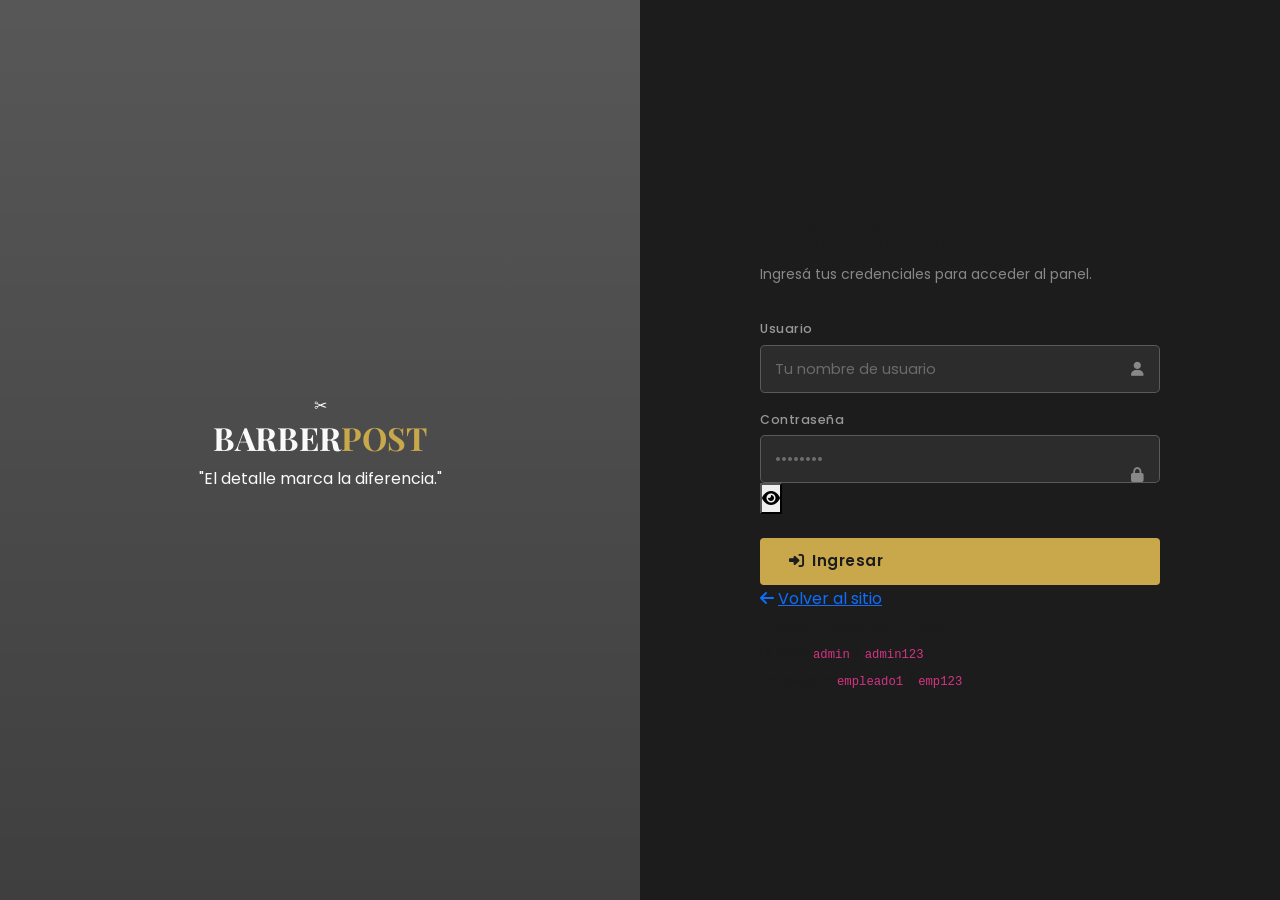
<file: src/main/webapp/login.html>
<!DOCTYPE html>
<html lang="es">
<head>
    <meta charset="UTF-8">
    <meta name="viewport" content="width=device-width, initial-scale=1.0">
    <title>Iniciar Sesión | Barber Post</title>

    <link rel="stylesheet" href="https://cdn.jsdelivr.net/npm/bootstrap@5.3.2/dist/css/bootstrap.min.css">
    <link rel="stylesheet" href="https://cdnjs.cloudflare.com/ajax/libs/font-awesome/6.5.0/css/all.min.css">
    <link rel="preconnect" href="https://fonts.googleapis.com">
    <link rel="stylesheet" href="https://fonts.googleapis.com/css2?family=Playfair+Display:wght@600;700&family=Poppins:wght@300;400;500&display=swap">
    <link rel="stylesheet" href="css/style.css">
</head>
<body class="bp-login-body">

    <!-- ========================================================
         LOGIN — Página de autenticación
         ======================================================== -->
    <div class="bp-login-wrapper">

        <!-- Columna izquierda — imagen decorativa -->
        <div class="bp-login-visual d-none d-lg-flex">
            <div class="bp-login-visual-overlay">
                <div class="bp-login-quote">
                    <span class="bp-logo-icon-lg">✂</span>
                    <h2>BARBER<span class="bp-gold">POST</span></h2>
                    <p>"El detalle marca la diferencia."</p>
                </div>
            </div>
        </div>

        <!-- Columna derecha — formulario -->
        <div class="bp-login-form-col">
            <div class="bp-login-form-wrap">

                <!-- Logo móvil -->
                <div class="bp-login-logo text-center d-lg-none mb-4">
                    <span class="bp-brand-text fs-3">BARBER<span class="bp-gold">POST</span></span>
                </div>

                <h1 class="bp-login-title">Bienvenido</h1>
                <p class="bp-login-subtitle">Ingresá tus credenciales para acceder al panel.</p>

                <!-- Alerta de error -->
                <div class="bp-alert-error d-none" id="loginError">
                    <i class="fas fa-exclamation-circle me-2"></i>
                    <span id="loginErrorMsg">Credenciales incorrectas</span>
                </div>

                <!-- Formulario de login -->
                <form id="loginForm" novalidate>
                    <div class="mb-3">
                        <label class="bp-label" for="loginUsername">Usuario</label>
                        <div class="bp-input-group">
                            <span class="bp-input-icon"><i class="fas fa-user"></i></span>
                            <input type="text" class="bp-input bp-input-icon-pad" id="loginUsername"
                                   placeholder="Tu nombre de usuario" required autocomplete="username">
                        </div>
                    </div>
                    <div class="mb-4">
                        <label class="bp-label" for="loginPassword">Contraseña</label>
                        <div class="bp-input-group">
                            <span class="bp-input-icon"><i class="fas fa-lock"></i></span>
                            <input type="password" class="bp-input bp-input-icon-pad" id="loginPassword"
                                   placeholder="••••••••" required autocomplete="current-password"
                                   id="loginPassword">
                            <button type="button" class="bp-input-toggle-pass" id="togglePass"
                                    aria-label="Mostrar/ocultar contraseña">
                                <i class="fas fa-eye" id="passEyeIcon"></i>
                            </button>
                        </div>
                    </div>

                    <button type="submit" class="btn bp-btn-primary w-100 bp-btn-lg" id="btnLogin">
                        <span id="loginBtnText"><i class="fas fa-sign-in-alt me-2"></i>Ingresar</span>
                        <span id="loginBtnLoad" class="d-none">
                            <span class="spinner-border spinner-border-sm me-2" role="status"></span>Verificando...
                        </span>
                    </button>
                </form>

                <div class="bp-login-divider">
                    <a href="index.html" class="bp-link-back">
                        <i class="fas fa-arrow-left me-1"></i>Volver al sitio
                    </a>
                </div>

                <!-- Credenciales de prueba (solo desarrollo) -->
                <div class="bp-dev-hint">
                    <small>
                        <strong>Credenciales de prueba:</strong><br>
                        Dueño: <code>admin</code> / <code>admin123</code><br>
                        Empleado: <code>empleado1</code> / <code>emp123</code>
                    </small>
                </div>

            </div>
        </div>
    </div>

    <script src="https://cdn.jsdelivr.net/npm/bootstrap@5.3.2/dist/js/bootstrap.bundle.min.js"></script>
    <script>
        // ========================================================
        // Login Script — inline por simplicidad
        // ========================================================

        const BASE_URL = 'api';

        // Toggle mostrar contraseña
        document.getElementById('togglePass').addEventListener('click', () => {
            const input = document.getElementById('loginPassword');
            const icon  = document.getElementById('passEyeIcon');
            if (input.type === 'password') {
                input.type = 'text';
                icon.className = 'fas fa-eye-slash';
            } else {
                input.type = 'password';
                icon.className = 'fas fa-eye';
            }
        });

        // Submit del formulario
        document.getElementById('loginForm').addEventListener('submit', async (e) => {
            e.preventDefault();

            const username = document.getElementById('loginUsername').value.trim();
            const password = document.getElementById('loginPassword').value;
            const errorBox = document.getElementById('loginError');
            const btnText  = document.getElementById('loginBtnText');
            const btnLoad  = document.getElementById('loginBtnLoad');

            if (!username || !password) {
                errorBox.classList.remove('d-none');
                document.getElementById('loginErrorMsg').textContent = 'Ingresá usuario y contraseña.';
                return;
            }

            // Mostrar loading
            btnText.classList.add('d-none');
            btnLoad.classList.remove('d-none');
            errorBox.classList.add('d-none');

            try {
                const resp = await fetch(`${BASE_URL}/auth/login`, {
                    method: 'POST',
                    headers: { 'Content-Type': 'application/json' },
                    body: JSON.stringify({ username, password })
                });
                const json = await resp.json();

                if (json.success) {
                    // Guardar rol en sessionStorage para que el dashboard sepa qué mostrar
                    sessionStorage.setItem('bp_user', JSON.stringify(json.data));
                    // Redirigir según rol
                    if (json.data.isOwner) {
                        window.location.href = 'dashboard-owner.html';
                    } else {
                        window.location.href = 'dashboard-employee.html';
                    }
                } else {
                    errorBox.classList.remove('d-none');
                    document.getElementById('loginErrorMsg').textContent =
                        json.message || 'Credenciales incorrectas.';
                }

            } catch (err) {
                errorBox.classList.remove('d-none');
                document.getElementById('loginErrorMsg').textContent =
                    'No se pudo conectar con el servidor. Verificá que el backend esté corriendo.';
            } finally {
                btnText.classList.remove('d-none');
                btnLoad.classList.add('d-none');
            }
        });
    </script>
</body>
</html>
</file>
<file: src/main/webapp/css/style.css>
/* ================================================================
   BARBER POST — Hoja de estilos principal
   Aplica a: index.html, reservar.html, login.html
   ================================================================ */

/* ---------------------------------------------------------------
   VARIABLES Y RESET
   --------------------------------------------------------------- */
:root {
    --bp-black:   #1C1C1C;
    --bp-dark:    #2A2A2A;
    --bp-card-bg: #2D2D2D;
    --bp-gold:    #C9A84C;
    --bp-gold-h:  #b8922f;   /* gold hover */
    --bp-white:   #FAFAFA;
    --bp-gray:    #F5F5F5;
    --bp-muted:   #888888;
    --bp-border:  rgba(255,255,255,0.08);
    --font-head:  'Playfair Display', Georgia, serif;
    --font-body:  'Poppins', sans-serif;
    --transition: 0.3s ease;
    --shadow-sm:  0 2px 12px rgba(0,0,0,0.18);
    --shadow-md:  0 6px 28px rgba(0,0,0,0.30);
    --shadow-lg:  0 16px 56px rgba(0,0,0,0.45);
}

*, *::before, *::after { box-sizing: border-box; margin: 0; padding: 0; }

html { scroll-behavior: smooth; }

/* Ajuste para secciones ancladas bajo el navbar fijo */
section[id] {
    scroll-margin-top: 96px;
}

body {
    font-family: var(--font-body);
    background: var(--bp-white);
    color: var(--bp-black);
    line-height: 1.7;
    overflow-x: hidden;
}

/* ---------------------------------------------------------------
   TIPOGRAFÍA
   --------------------------------------------------------------- */
h1, h2, h3 { font-family: var(--font-head); font-weight: 700; }
h4, h5, h6 { font-family: var(--font-body); font-weight: 600; }

.bp-title {
    font-family: var(--font-head);
    font-size: clamp(2rem, 5vw, 3.5rem);
    line-height: 1.2;
}
.bp-subtitle {
    font-family: var(--font-body);
    font-size: 1.05rem;
    color: var(--bp-muted);
    max-width: 600px;
}
.bp-gold { color: var(--bp-gold) !important; }

/* ---------------------------------------------------------------
   NAVBAR
   --------------------------------------------------------------- */
.bp-navbar {
    background: rgba(28,28,28,0.97);
    backdrop-filter: blur(10px);
    border-bottom: 1px solid var(--bp-border);
    padding: 0.9rem 0;
    transition: all var(--transition);
    z-index: 1000;
}
.bp-navbar.scrolled {
    padding: 0.55rem 0;
    box-shadow: 0 2px 20px rgba(0,0,0,0.4);
}
.bp-navbar-brand {
    font-family: var(--font-head);
    color: var(--bp-white) !important;
    font-size: 1.45rem;
    letter-spacing: 1px;
    text-decoration: none;
}
.bp-navbar-brand span { color: var(--bp-gold); }

.bp-nav-link {
    color: rgba(255,255,255,0.75) !important;
    font-size: 0.875rem;
    font-weight: 500;
    letter-spacing: 0.5px;
    padding: 0.4rem 1rem !important;
    transition: color var(--transition);
}
.bp-nav-link:hover { color: var(--bp-gold) !important; }
.bp-nav-link.active { color: var(--bp-gold) !important; }

.navbar-toggler { border: 1px solid rgba(255,255,255,0.2); }
.navbar-toggler-icon {
    background-image: url("data:image/svg+xml,%3csvg xmlns='http://www.w3.org/2000/svg' viewBox='0 0 30 30'%3e%3cpath stroke='rgba%28255%2C255%2C255%2C0.8%29' stroke-linecap='round' stroke-miterlimit='10' stroke-width='2' d='M4 7h22M4 15h22M4 23h22'/%3e%3c/svg%3e");
}

/* ---------------------------------------------------------------
   BOTONES GLOBALES
   --------------------------------------------------------------- */
.bp-btn-primary {
    background: var(--bp-gold);
    color: var(--bp-black);
    border: none;
    padding: 0.7rem 1.8rem;
    font-weight: 600;
    font-size: 0.9rem;
    letter-spacing: 0.5px;
    border-radius: 4px;
    cursor: pointer;
    transition: background var(--transition), transform var(--transition), box-shadow var(--transition);
    display: inline-flex;
    align-items: center;
    gap: 0.5rem;
    text-decoration: none;
}
.bp-btn-primary:hover {
    background: var(--bp-gold-h);
    transform: translateY(-1px);
    box-shadow: var(--shadow-sm);
    color: var(--bp-black);
}
.bp-btn-primary:active { transform: translateY(0); }

.bp-btn-outline {
    background: transparent;
    color: var(--bp-gold);
    border: 1.5px solid var(--bp-gold);
    padding: 0.65rem 1.7rem;
    font-weight: 500;
    font-size: 0.9rem;
    border-radius: 4px;
    cursor: pointer;
    transition: all var(--transition);
    display: inline-flex;
    align-items: center;
    gap: 0.5rem;
    text-decoration: none;
}
.bp-btn-outline:hover {
    background: var(--bp-gold);
    color: var(--bp-black);
    text-decoration: none;
}

.bp-btn-whatsapp {
    background: #25D366;
    color: #fff;
    border: none;
    padding: 0.85rem 2rem;
    font-weight: 600;
    font-size: 1rem;
    border-radius: 4px;
    cursor: pointer;
    transition: all var(--transition);
    display: inline-flex;
    align-items: center;
    gap: 0.6rem;
    text-decoration: none;
}
.bp-btn-whatsapp:hover {
    background: #1da851;
    color: #fff;
    transform: translateY(-2px);
    box-shadow: 0 4px 16px rgba(37,211,102,0.4);
}

/* ---------------------------------------------------------------
   HERO SECTION
   --------------------------------------------------------------- */
.bp-hero {
    min-height: 100vh;
    background:
        linear-gradient(to right, rgba(0,0,0,0.82) 40%, rgba(0,0,0,0.45)),
        url('https://images.unsplash.com/photo-1503951914875-452162b0f3f1?w=1920&q=80') center/cover no-repeat;
    display: flex;
    align-items: center;
    color: var(--bp-white);
    position: relative;
    overflow: hidden;
}
.bp-hero::after {
    content: '';
    position: absolute;
    bottom: 0; left: 0; right: 0;
    height: 120px;
    background: linear-gradient(to top, var(--bp-white), transparent);
}
.bp-hero-content { position: relative; z-index: 1; }
.bp-hero-tagline {
    font-size: 0.8rem;
    letter-spacing: 4px;
    text-transform: uppercase;
    color: var(--bp-gold);
    margin-bottom: 1.2rem;
    display: flex;
    align-items: center;
    gap: 0.8rem;
}
.bp-hero-tagline::before {
    content: '';
    display: inline-block;
    width: 40px;
    height: 1px;
    background: var(--bp-gold);
}
.bp-hero-title {
    font-family: var(--font-head);
    font-size: clamp(2.8rem, 7vw, 5.5rem);
    line-height: 1.05;
    margin-bottom: 1.2rem;
}
.bp-hero-title span { color: var(--bp-gold); }
.bp-hero-desc {
    font-size: 1.05rem;
    color: rgba(255,255,255,0.8);
    max-width: 480px;
    margin-bottom: 2.2rem;
    line-height: 1.75;
}
.bp-hero-cta { display: flex; gap: 1rem; flex-wrap: wrap; align-items: center; }

/* scroll indicator */
.bp-scroll-hint {
    position: absolute;
    bottom: 130px;
    left: 50%;
    transform: translateX(-50%);
    z-index: 2;
    display: flex;
    flex-direction: column;
    align-items: center;
    gap: 0.3rem;
    color: rgba(255,255,255,0.4);
    font-size: 0.7rem;
    letter-spacing: 2px;
    animation: scrollBounce 2s ease-in-out infinite;
}
@keyframes scrollBounce {
    0%, 100% { transform: translateX(-50%) translateY(0); }
    50%        { transform: translateX(-50%) translateY(6px); }
}

/* ---------------------------------------------------------------
   SECTIONS COMUNES
   --------------------------------------------------------------- */
.bp-section {
    padding: 5rem 0;
}
.bp-section-dark {
    background: var(--bp-black);
    color: var(--bp-white);
    padding: 5rem 0;
}
.bp-section-gray {
    background: var(--bp-gray);
    padding: 5rem 0;
}

.bp-section-eyebrow {
    font-size: 0.75rem;
    letter-spacing: 3.5px;
    text-transform: uppercase;
    color: var(--bp-gold);
    margin-bottom: 0.6rem;
}
.bp-section-title {
    font-family: var(--font-head);
    font-size: clamp(1.8rem, 4vw, 2.8rem);
    line-height: 1.2;
    margin-bottom: 1rem;
}
.bp-section-divider {
    width: 50px;
    height: 3px;
    background: var(--bp-gold);
    margin: 1rem 0 1.5rem;
}
.bp-section-divider.centered { margin: 1rem auto 1.5rem; }

/* ---------------------------------------------------------------
   SERVICIOS — Cards
   --------------------------------------------------------------- */
.bp-services-grid {
    display: grid;
    grid-template-columns: repeat(auto-fill, minmax(260px, 1fr));
    gap: 1.5rem;
}

.bp-service-card {
    background: var(--bp-white);
    border: 1px solid rgba(0,0,0,0.07);
    border-radius: 8px;
    padding: 1.8rem 1.5rem;
    transition: all var(--transition);
    cursor: default;
    position: relative;
    overflow: hidden;
}
.bp-service-card::before {
    content: '';
    position: absolute;
    top: 0; left: 0;
    width: 3px;
    height: 100%;
    background: var(--bp-gold);
    transform: scaleY(0);
    transform-origin: top;
    transition: transform var(--transition);
}
.bp-service-card:hover {
    transform: translateY(-4px);
    box-shadow: var(--shadow-md);
}
.bp-service-card:hover::before { transform: scaleY(1); }

.bp-sc-icon {
    width: 50px; height: 50px;
    background: rgba(201,168,76,0.1);
    border-radius: 50%;
    display: flex; align-items: center; justify-content: center;
    color: var(--bp-gold);
    font-size: 1.1rem;
    margin-bottom: 1rem;
}
.bp-sc-name {
    font-weight: 600;
    font-size: 1rem;
    margin-bottom: 0.35rem;
}
.bp-sc-desc {
    font-size: 0.83rem;
    color: var(--bp-muted);
    margin-bottom: 1rem;
    line-height: 1.6;
}
.bp-sc-footer {
    display: flex;
    align-items: center;
    justify-content: space-between;
    border-top: 1px solid rgba(0,0,0,0.06);
    padding-top: 0.85rem;
}
.bp-sc-price {
    font-size: 1.25rem;
    font-weight: 700;
    color: var(--bp-black);
}
.bp-sc-duration {
    font-size: 0.78rem;
    color: var(--bp-muted);
    display: flex;
    align-items: center;
    gap: 0.3rem;
}

/* dark variant (for reservar.html step 1) */
.bp-service-card.dark-variant {
    background: var(--bp-card-bg);
    border-color: var(--bp-border);
    color: var(--bp-white);
    cursor: pointer;
}
.bp-service-card.dark-variant .bp-sc-desc { color: rgba(255,255,255,0.5); }
.bp-service-card.dark-variant .bp-sc-price { color: var(--bp-white); }
.bp-service-card.dark-variant .bp-sc-footer { border-color: var(--bp-border); }
.bp-service-card.dark-variant.selected {
    border-color: var(--bp-gold);
    background: rgba(201,168,76,0.1);
    transform: none;
}

/* ---------------------------------------------------------------
   PASOS — "Cómo funciona"
   --------------------------------------------------------------- */
.bp-step-wrap {
    position: relative;
}
.bp-step-wrap::before {
    content: '';
    position: absolute;
    top: 28px; left: 0; right: 0;
    height: 1px;
    background: rgba(255,255,255,0.08);
}

.bp-step-card {
    text-align: center;
    padding: 2rem 1rem;
    position: relative;
}
.bp-step-num {
    width: 54px; height: 54px;
    background: var(--bp-gold);
    color: var(--bp-black);
    border-radius: 50%;
    display: flex; align-items: center; justify-content: center;
    font-size: 1.2rem;
    font-weight: 700;
    margin: 0 auto 1.2rem;
    position: relative;
    z-index: 1;
}
.bp-step-title {
    font-weight: 600;
    font-size: 1rem;
    margin-bottom: 0.5rem;
    color: var(--bp-white);
}
.bp-step-desc {
    font-size: 0.84rem;
    color: rgba(255,255,255,0.55);
    line-height: 1.65;
}

/* ---------------------------------------------------------------
   ABOUT SECTION
   --------------------------------------------------------------- */
.bp-about-img {
    border-radius: 6px;
    width: 100%;
    object-fit: cover;
    max-height: 520px;
    box-shadow: var(--shadow-lg);
}
.bp-stat-row { display: flex; gap: 2.5rem; flex-wrap: wrap; margin-top: 2rem; }
.bp-stat-item {}
.bp-stat-item .num {
    font-family: var(--font-head);
    font-size: 2.5rem;
    font-weight: 700;
    color: var(--bp-gold);
    line-height: 1;
}
.bp-stat-item .label {
    font-size: 0.8rem;
    color: var(--bp-muted);
    text-transform: uppercase;
    letter-spacing: 1.5px;
}

/* ---------------------------------------------------------------
   TESTIMONIOS
   --------------------------------------------------------------- */
.bp-testimonial-card {
    background: var(--bp-white);
    border-radius: 8px;
    padding: 2rem;
    box-shadow: var(--shadow-sm);
    height: 100%;
    position: relative;
}
.bp-testimonial-card::before {
    content: '"';
    font-family: var(--font-head);
    font-size: 5rem;
    color: var(--bp-gold);
    opacity: 0.15;
    position: absolute;
    top: 0.5rem; left: 1.2rem;
    line-height: 1;
}
.bp-testimonial-text {
    font-size: 0.92rem;
    color: #555;
    line-height: 1.75;
    margin-bottom: 1.2rem;
}
.bp-testimonial-author {
    display: flex;
    align-items: center;
    gap: 0.8rem;
}
.bp-testimonial-avatar {
    width: 40px; height: 40px;
    background: var(--bp-gold);
    border-radius: 50%;
    display: flex; align-items: center; justify-content: center;
    font-weight: 700;
    color: var(--bp-black);
    flex-shrink: 0;
}
.bp-testimonial-name { font-weight: 600; font-size: 0.9rem; }
.bp-testimonial-stars { color: var(--bp-gold); font-size: 0.75rem; }

/* ---------------------------------------------------------------
   CTA SECTION
   --------------------------------------------------------------- */
.bp-cta-box {
    background: var(--bp-gold);
    border-radius: 8px;
    padding: 3.5rem 2.5rem;
    color: var(--bp-black);
    text-align: center;
}
.bp-cta-box h2 { font-family: var(--font-head); font-size: 2.2rem; margin-bottom: 0.8rem; }
.bp-cta-box p { opacity: 0.8; margin-bottom: 1.8rem; }
.bp-btn-dark {
    background: var(--bp-black);
    color: var(--bp-white);
    padding: 0.85rem 2.2rem;
    border-radius: 4px;
    font-weight: 600;
    font-size: 0.95rem;
    text-decoration: none;
    display: inline-flex;
    align-items: center;
    gap: 0.5rem;
    transition: all var(--transition);
}
.bp-btn-dark:hover {
    background: var(--bp-dark);
    color: var(--bp-white);
    transform: translateY(-2px);
    box-shadow: var(--shadow-md);
}

/* ---------------------------------------------------------------
   FOOTER
   --------------------------------------------------------------- */
.bp-footer {
    background: var(--bp-black);
    color: rgba(255,255,255,0.6);
    padding: 3.5rem 0 1.5rem;
}
.bp-footer-brand {
    font-family: var(--font-head);
    font-size: 1.5rem;
    color: var(--bp-white);
}
.bp-footer-brand span { color: var(--bp-gold); }
.bp-footer-desc {
    font-size: 0.85rem;
    line-height: 1.7;
    margin-top: 0.8rem;
    max-width: 280px;
}
.bp-footer-title {
    font-size: 0.75rem;
    letter-spacing: 2.5px;
    text-transform: uppercase;
    color: var(--bp-gold);
    margin-bottom: 1rem;
    font-weight: 600;
}
.bp-footer-links { list-style: none; padding: 0; }
.bp-footer-links li { margin-bottom: 0.5rem; }
.bp-footer-links a {
    color: rgba(255,255,255,0.55);
    font-size: 0.875rem;
    text-decoration: none;
    transition: color var(--transition);
}
.bp-footer-links a:hover { color: var(--bp-gold); }
.bp-footer-bottom {
    border-top: 1px solid var(--bp-border);
    padding-top: 1.2rem;
    margin-top: 2.5rem;
    font-size: 0.8rem;
    display: flex;
    align-items: center;
    justify-content: space-between;
    flex-wrap: wrap;
    gap: 0.5rem;
}
.bp-social-links { display: flex; gap: 0.8rem; }
.bp-social-links a {
    width: 34px; height: 34px;
    background: rgba(255,255,255,0.08);
    border-radius: 50%;
    display: flex; align-items: center; justify-content: center;
    color: rgba(255,255,255,0.6);
    font-size: 0.8rem;
    text-decoration: none;
    transition: all var(--transition);
}
.bp-social-links a:hover {
    background: var(--bp-gold);
    color: var(--bp-black);
}

/* ---------------------------------------------------------------
   CHATBOT WIDGET
   --------------------------------------------------------------- */
.bp-chatbot-widget {
    position: fixed;
    bottom: 1.8rem;
    right: 1.8rem;
    z-index: 9999;
    display: flex;
    flex-direction: column;
    align-items: flex-end;
    gap: 0.8rem;
}

.bp-chatbot-toggle {
    width: 58px; height: 58px;
    background: var(--bp-gold);
    border: none;
    border-radius: 50%;
    color: var(--bp-black);
    font-size: 1.35rem;
    cursor: pointer;
    box-shadow: 0 4px 20px rgba(201,168,76,0.5);
    transition: all var(--transition);
    display: flex; align-items: center; justify-content: center;
    position: relative;
}
.bp-chatbot-toggle:hover {
    background: var(--bp-gold-h);
    transform: scale(1.08);
}

.bp-chat-badge {
    position: absolute;
    top: -4px; right: -4px;
    width: 18px; height: 18px;
    background: #ef4444;
    border-radius: 50%;
    border: 2px solid var(--bp-white);
    font-size: 0.65rem;
    font-weight: 700;
    color: #fff;
    display: flex; align-items: center; justify-content: center;
}

.bp-chatbot-window {
    width: 340px;
    max-height: 480px;
    background: var(--bp-white);
    border-radius: 12px;
    box-shadow: var(--shadow-lg);
    display: flex;
    flex-direction: column;
    overflow: hidden;
    transform-origin: bottom right;
    transition: all 0.25s ease;
}
.bp-chatbot-window.bp-chat-hidden {
    transform: scale(0.85) translateY(10px);
    opacity: 0;
    pointer-events: none;
}

.bp-chat-header {
    background: var(--bp-black);
    color: var(--bp-white);
    padding: 0.9rem 1rem;
    display: flex;
    align-items: center;
    gap: 0.8rem;
}
.bp-chat-avatar {
    width: 34px; height: 34px;
    background: var(--bp-gold);
    border-radius: 50%;
    display: flex; align-items: center; justify-content: center;
    font-weight: 700; font-size: 0.85rem;
    color: var(--bp-black);
    flex-shrink: 0;
}
.bp-chat-header-info strong { font-size: 0.9rem; display: block; }
.bp-chat-header-info span { font-size: 0.72rem; color: rgba(255,255,255,0.55); }
.bp-chat-close {
    margin-left: auto;
    background: none;
    border: none;
    color: rgba(255,255,255,0.6);
    cursor: pointer;
    font-size: 0.85rem;
    padding: 0.2rem;
    transition: color var(--transition);
}
.bp-chat-close:hover { color: var(--bp-white); }

.bp-chat-messages {
    flex: 1;
    overflow-y: auto;
    padding: 1rem;
    display: flex;
    flex-direction: column;
    gap: 0.8rem;
    background: #f9f9f9;
    scrollbar-width: thin;
}
.bp-msg {
    max-width: 82%;
    padding: 0.6rem 0.9rem;
    border-radius: 12px;
    font-size: 0.84rem;
    line-height: 1.55;
    white-space: pre-wrap;
    word-break: break-word;
}
.bp-msg-bot {
    background: var(--bp-white);
    align-self: flex-start;
    border: 1px solid rgba(0,0,0,0.07);
    border-bottom-left-radius: 3px;
}
.bp-msg-user {
    background: var(--bp-gold);
    color: var(--bp-black);
    align-self: flex-end;
    border-bottom-right-radius: 3px;
}
.bp-msg-typing {
    display: flex;
    align-items: center;
    gap: 4px;
    padding: 0.7rem 1rem;
    background: var(--bp-white);
    border: 1px solid rgba(0,0,0,0.07);
    border-radius: 12px;
    border-bottom-left-radius: 3px;
    align-self: flex-start;
}
.bp-msg-typing span {
    width: 6px; height: 6px;
    background: var(--bp-muted);
    border-radius: 50%;
    animation: typingBounce 1.2s ease infinite;
}
.bp-msg-typing span:nth-child(2) { animation-delay: 0.2s; }
.bp-msg-typing span:nth-child(3) { animation-delay: 0.4s; }
@keyframes typingBounce {
    0%, 80%, 100% { transform: translateY(0); opacity: 0.5; }
    40%            { transform: translateY(-5px); opacity: 1; }
}

.bp-chat-input-row {
    display: flex;
    border-top: 1px solid rgba(0,0,0,0.07);
    background: var(--bp-white);
}
.bp-chat-input-row input {
    flex: 1;
    border: none;
    outline: none;
    padding: 0.75rem 1rem;
    font-family: var(--font-body);
    font-size: 0.85rem;
    background: transparent;
}
.bp-chat-send {
    background: none;
    border: none;
    color: var(--bp-gold);
    padding: 0.75rem 1rem;
    cursor: pointer;
    font-size: 1rem;
    transition: color var(--transition);
}
.bp-chat-send:hover { color: var(--bp-gold-h); }

/* ---------------------------------------------------------------
   BOOKING WIZARD (reservar.html)
   --------------------------------------------------------------- */
.bp-wizard-bg {
    min-height: 100vh;
    background: var(--bp-black);
    padding-top: 80px;
    padding-bottom: 3rem;
}

/* Progress steps bar */
.bp-progress-bar-wrap {
    display: flex;
    justify-content: center;
    align-items: center;
    gap: 0;
    margin-bottom: 2.5rem;
    overflow-x: auto;
    padding: 0.5rem 0;
}
.bp-progress-step {
    display: flex;
    flex-direction: column;
    align-items: center;
    gap: 0.4rem;
    min-width: 80px;
    position: relative;
}
.bp-progress-step:not(:last-child)::after {
    content: '';
    position: absolute;
    top: 18px;
    left: calc(50% + 18px);
    right: calc(-50% + 18px);
    height: 2px;
    background: rgba(255,255,255,0.12);
    z-index: 0;
}
.bp-progress-step.done:not(:last-child)::after { background: var(--bp-gold); }
.bp-ps-circle {
    width: 36px; height: 36px;
    border-radius: 50%;
    background: rgba(255,255,255,0.08);
    border: 2px solid rgba(255,255,255,0.12);
    color: rgba(255,255,255,0.4);
    display: flex; align-items: center; justify-content: center;
    font-size: 0.85rem;
    position: relative;
    z-index: 1;
    transition: all var(--transition);
}
.bp-progress-step.active .bp-ps-circle {
    background: var(--bp-gold);
    border-color: var(--bp-gold);
    color: var(--bp-black);
}
.bp-progress-step.done .bp-ps-circle {
    background: rgba(201,168,76,0.2);
    border-color: var(--bp-gold);
    color: var(--bp-gold);
}
.bp-ps-label { font-size: 0.7rem; color: rgba(255,255,255,0.4); white-space: nowrap; }
.bp-progress-step.active .bp-ps-label { color: var(--bp-gold); }
.bp-progress-step.done .bp-ps-label { color: rgba(255,255,255,0.55); }

/* Wizard card wrapper */
.bp-wizard-card {
    background: var(--bp-dark);
    border: 1px solid var(--bp-border);
    border-radius: 10px;
    max-width: 800px;
    margin: 0 auto;
    overflow: hidden;
}
.bp-wizard-header {
    background: rgba(0,0,0,0.3);
    padding: 1.5rem 2rem;
    border-bottom: 1px solid var(--bp-border);
}
.bp-wizard-header h4 { color: var(--bp-white); margin: 0; }
.bp-wizard-body { padding: 2rem; }
.bp-wizard-footer {
    border-top: 1px solid var(--bp-border);
    padding: 1.2rem 2rem;
    display: flex;
    justify-content: space-between;
    align-items: center;
    background: rgba(0,0,0,0.15);
}

/* Precio cotizador flotante */
.bp-cotizador {
    background: rgba(201,168,76,0.08);
    border: 1px solid rgba(201,168,76,0.25);
    border-radius: 6px;
    padding: 0.75rem 1.2rem;
    display: flex;
    align-items: center;
    justify-content: space-between;
    margin-bottom: 1.5rem;
    color: var(--bp-white);
    font-size: 0.88rem;
}
.bp-cotizador strong { color: var(--bp-gold); font-size: 1.15rem; }

/* Horarios grid */
.bp-horarios-grid {
    display: grid;
    grid-template-columns: repeat(auto-fill, minmax(90px, 1fr));
    gap: 0.6rem;
    max-height: 300px;
    overflow-y: auto;
    padding-right: 0.3rem;
}
.bp-hora-btn {
    background: rgba(255,255,255,0.05);
    border: 1px solid var(--bp-border);
    color: rgba(255,255,255,0.8);
    border-radius: 5px;
    padding: 0.55rem 0.3rem;
    text-align: center;
    cursor: pointer;
    font-size: 0.88rem;
    font-weight: 500;
    transition: all var(--transition);
}
.bp-hora-btn:hover {
    border-color: var(--bp-gold);
    color: var(--bp-gold);
}
.bp-hora-btn.selected {
    background: var(--bp-gold);
    border-color: var(--bp-gold);
    color: var(--bp-black);
    font-weight: 700;
}
.bp-hora-btn.occupied {
    background: rgba(239,68,68,0.08);
    border-color: rgba(239,68,68,0.2);
    color: rgba(255,255,255,0.2);
    cursor: not-allowed;
    text-decoration: line-through;
}

/* Form inputs (wizard) */
.bp-input {
    width: 100%;
    background: rgba(255,255,255,0.05);
    border: 1px solid var(--bp-border);
    border-radius: 5px;
    padding: 0.65rem 0.9rem;
    color: var(--bp-white);
    font-family: var(--font-body);
    font-size: 0.9rem;
    transition: border-color var(--transition);
}
.bp-input:focus {
    outline: none;
    border-color: var(--bp-gold);
    background: rgba(201,168,76,0.05);
}
.bp-input::placeholder { color: rgba(255,255,255,0.3); }
.bp-label {
    display: block;
    font-size: 0.78rem;
    color: rgba(255,255,255,0.55);
    letter-spacing: 0.5px;
    margin-bottom: 0.35rem;
    font-weight: 500;
}
.bp-form-error {
    font-size: 0.75rem;
    color: #f87171;
    margin-top: 0.25rem;
    display: none;
}
.bp-form-error.visible { display: block; }

/* Resumen de reserva (step 5) */
.bp-resumen-card {
    background: rgba(0,0,0,0.2);
    border: 1px solid var(--bp-border);
    border-radius: 8px;
    padding: 1.5rem;
}
.bp-resumen-row {
    display: flex;
    justify-content: space-between;
    align-items: flex-start;
    padding: 0.6rem 0;
    border-bottom: 1px solid var(--bp-border);
    font-size: 0.9rem;
}
.bp-resumen-row:last-child { border-bottom: none; }
.bp-resumen-row .key { color: rgba(255,255,255,0.5); }
.bp-resumen-row .val {
    color: var(--bp-white);
    font-weight: 500;
    text-align: right;
}
.bp-resumen-price-row {
    display: flex;
    justify-content: space-between;
    align-items: center;
    margin-top: 1rem;
    padding-top: 1rem;
    border-top: 1px solid rgba(201,168,76,0.3);
}
.bp-resumen-price-row .val {
    font-size: 1.5rem;
    color: var(--bp-gold);
    font-weight: 700;
}

/* Success screen */
.bp-success-screen {
    text-align: center;
    padding: 2.5rem 1rem;
}
.bp-success-icon {
    width: 80px; height: 80px;
    background: rgba(34,197,94,0.1);
    border-radius: 50%;
    display: flex; align-items: center; justify-content: center;
    margin: 0 auto 1.5rem;
    font-size: 2rem;
    color: #22c55e;
}
.bp-success-screen h3 { color: var(--bp-white); }
.bp-success-screen p { color: rgba(255,255,255,0.55); }

/* Flatpickr overrides (dark theme) */
.flatpickr-calendar {
    background: var(--bp-dark) !important;
    border: 1px solid var(--bp-border) !important;
    box-shadow: var(--shadow-lg) !important;
}
.flatpickr-day { color: var(--bp-white) !important; }
.flatpickr-day.selected,
.flatpickr-day.selected:hover {
    background: var(--bp-gold) !important;
    border-color: var(--bp-gold) !important;
    color: var(--bp-black) !important;
}
.flatpickr-day:hover:not(.disabled) {
    background: rgba(201,168,76,0.15) !important;
}
.flatpickr-day.disabled {
    color: rgba(255,255,255,0.2) !important;
}
.flatpickr-months, .flatpickr-weekdays, .flatpickr-weekday {
    background: var(--bp-black) !important;
    color: rgba(255,255,255,0.5) !important;
}
.flatpickr-month { color: var(--bp-white) !important; }
.flatpickr-current-month select,
.flatpickr-current-month input,
.numInputWrapper input { color: var(--bp-white) !important; }
.flatpickr-prev-month svg, .flatpickr-next-month svg { fill: var(--bp-gold) !important; }

/* ---------------------------------------------------------------
   LOGIN PAGE
   --------------------------------------------------------------- */
.bp-login-wrapper {
    min-height: 100vh;
    display: grid;
    grid-template-columns: 1fr 1fr;
}
@media (max-width: 768px) {
    .bp-login-wrapper { grid-template-columns: 1fr; }
    .bp-login-visual { display: none; }
}

.bp-login-visual {
    background:
        linear-gradient(rgba(0,0,0,0.65), rgba(0,0,0,0.75)),
        url('https://images.unsplash.com/photo-1585747860715-2ba37e788b70?w=1200&q=80') center/cover no-repeat;
    display: flex;
    flex-direction: column;
    align-items: center;
    justify-content: center;
    padding: 3rem;
    color: var(--bp-white);
    text-align: center;
}
.bp-login-visual-logo {
    font-family: var(--font-head);
    font-size: 2.2rem;
    margin-bottom: 1.5rem;
}
.bp-login-visual-logo span { color: var(--bp-gold); }
.bp-login-visual-quote {
    font-size: 1rem;
    color: rgba(255,255,255,0.6);
    font-style: italic;
    max-width: 320px;
    line-height: 1.7;
}
.bp-login-visual-line {
    width: 40px;
    height: 2px;
    background: var(--bp-gold);
    margin: 1.5rem auto;
}

.bp-login-form-col {
    background: var(--bp-black);
    display: flex;
    align-items: center;
    justify-content: center;
    padding: 2rem;
}
.bp-login-form-wrap {
    width: 100%;
    max-width: 400px;
}
.bp-login-form-wrap h4 {
    color: var(--bp-white);
    margin-bottom: 0.3rem;
}
.bp-login-form-wrap p {
    font-size: 0.875rem;
    color: var(--bp-muted);
    margin-bottom: 2rem;
}

.bp-input-dark {
    width: 100%;
    background: rgba(255,255,255,0.05);
    border: 1px solid var(--bp-border);
    border-radius: 5px;
    padding: 0.7rem 1rem;
    color: var(--bp-white);
    font-family: var(--font-body);
    font-size: 0.875rem;
    transition: border-color var(--transition);
}
.bp-input-dark:focus {
    outline: none;
    border-color: var(--bp-gold);
    background: rgba(201,168,76,0.05);
}
.bp-input-dark::placeholder { color: rgba(255,255,255,0.25); }

.bp-input-group {
    position: relative;
}
.bp-input-group .bp-input-dark {
    padding-right: 3rem;
}
.bp-input-icon {
    position: absolute;
    right: 1rem;
    top: 50%;
    transform: translateY(-50%);
    color: var(--bp-muted);
    cursor: pointer;
    font-size: 0.9rem;
    transition: color var(--transition);
}
.bp-input-icon:hover { color: var(--bp-gold); }

.bp-login-alert {
    background: rgba(239,68,68,0.1);
    border: 1px solid rgba(239,68,68,0.3);
    color: #f87171;
    border-radius: 5px;
    padding: 0.65rem 1rem;
    font-size: 0.83rem;
    margin-bottom: 1rem;
    display: none;
}

.bp-login-cred-hint {
    background: rgba(201,168,76,0.06);
    border: 1px solid rgba(201,168,76,0.2);
    border-radius: 5px;
    padding: 0.75rem 1rem;
    font-size: 0.78rem;
    color: rgba(255,255,255,0.45);
    margin-top: 1.5rem;
    line-height: 1.7;
}
.bp-login-cred-hint strong { color: var(--bp-gold); }

/* ---------------------------------------------------------------
   RESERVAR.HTML — Clases de estructura del wizard
   --------------------------------------------------------------- */

/* Cuerpo de la página de reservas */
.bp-reservar-body {
    background: var(--bp-black);
    min-height: 100vh;
    color: var(--bp-white);
}

/* Navbar compacta */
.bp-navbar-compact {
    background: rgba(28,28,28,0.97);
    border-bottom: 1px solid var(--bp-border);
    padding: 0.85rem 0;
}
.bp-back-link {
    color: rgba(255,255,255,0.55);
    text-decoration: none;
    font-size: 0.85rem;
    transition: color var(--transition);
}
.bp-back-link:hover { color: var(--bp-gold); }

/* Títulos de página */
.bp-page-title {
    font-family: var(--font-head);
    font-size: 2rem;
    color: var(--bp-white);
    margin-bottom: 0.4rem;
}
.bp-page-subtitle {
    color: rgba(255,255,255,0.45);
    font-size: 0.9rem;
}

/* Main area */
.bp-reservar-main { padding-top: 5rem; padding-bottom: 3rem; }

/* -------- Indicador de pasos -------- */
.bp-steps-indicator {
    display: flex;
    justify-content: center;
    align-items: center;
    gap: 0;
    flex-wrap: nowrap;
    overflow-x: auto;
    padding: 0.5rem 0;
}
.bp-step-item {
    display: flex;
    flex-direction: column;
    align-items: center;
    gap: 0.4rem;
    min-width: 72px;
    position: relative;
    color: rgba(255,255,255,0.35);
    font-size: 0.7rem;
    white-space: nowrap;
}
.bp-step-item:not(:last-child)::after {
    content: '';
    position: absolute;
    top: 16px;
    left: calc(50% + 20px);
    width: calc(100% - 8px);
    height: 2px;
    background: rgba(255,255,255,0.1);
}
.bp-step-item.done:not(:last-child)::after { background: var(--bp-gold); }
.bp-step-dot {
    width: 36px; height: 36px;
    border-radius: 50%;
    background: rgba(255,255,255,0.07);
    border: 2px solid rgba(255,255,255,0.12);
    display: flex; align-items: center; justify-content: center;
    font-size: 0.82rem;
    position: relative; z-index: 1;
    transition: all var(--transition);
}
.bp-step-item.active { color: var(--bp-gold); }
.bp-step-item.active .bp-step-dot {
    background: var(--bp-gold);
    border-color: var(--bp-gold);
    color: var(--bp-black);
}
.bp-step-item.done { color: rgba(255,255,255,0.55); }
.bp-step-item.done .bp-step-dot {
    background: rgba(201,168,76,0.18);
    border-color: var(--bp-gold);
    color: var(--bp-gold);
}

/* -------- Card genérica del wizard -------- */
.bp-card {
    background: #2A2A2A;
    border: 1px solid rgba(255,255,255,0.1);
    border-radius: 10px;
    overflow: hidden;
    margin-bottom: 1.5rem;
    box-shadow: 0 4px 24px rgba(0,0,0,0.35);
}
.bp-card-header {
    background: rgba(0,0,0,0.28);
    padding: 1.4rem 1.8rem;
    border-bottom: 1px solid rgba(255,255,255,0.08);
}
.bp-card-header h5 {
    color: var(--bp-white);
    font-size: 1rem;
    font-weight: 600;
    margin-bottom: 0.3rem;
}
.bp-card-body {
    padding: 1.8rem;
}
.bp-text-muted { color: rgba(255,255,255,0.4); }

/* -------- Acciones de paso (botones Siguiente / Atrás) -------- */
.bp-step-actions {
    display: flex;
    justify-content: space-between;
    align-items: center;
    gap: 1rem;
    padding-top: 0.5rem;
}
.bp-step-actions > :only-child { margin-left: auto; }

/* -------- Inputs del wizard (paso 4) -------- */
.bp-input {
    background: rgba(255,255,255,0.07) !important;
    border: 1px solid rgba(255,255,255,0.22) !important;
    color: var(--bp-white) !important;
}
.bp-input:focus {
    border-color: var(--bp-gold) !important;
    background: rgba(201,168,76,0.07) !important;
    box-shadow: 0 0 0 3px rgba(201,168,76,0.15) !important;
}
.bp-invalid {
    font-size: 0.75rem;
    color: #f87171;
    margin-top: 0.3rem;
    display: none;
}
.bp-hint {
    font-size: 0.73rem;
    color: rgba(255,255,255,0.35);
    margin-top: 0.2rem;
}

/* -------- Date input (flatpickr) -------- */
.bp-date-input,
.bp-date-input.flatpickr-input {
    width: 100%;
    background: rgba(255,255,255,0.07);
    border: 1px solid rgba(255,255,255,0.25);
    border-radius: 6px;
    padding: 0.75rem 1rem;
    color: var(--bp-white);
    font-family: var(--font-body);
    font-size: 0.95rem;
    cursor: pointer;
    text-align: center;
    transition: border-color var(--transition);
}
.bp-date-input:focus, .bp-date-input.active { border-color: var(--bp-gold); outline: none; }
.flatpickr-input.flatpickr-mobile { background: rgba(255,255,255,0.07); }
/* Estilar también el altInput generado por flatpickr */
.bp-datepicker-wrap .flatpickr-input + input[readonly] {
    color: var(--bp-white);
}

/* -------- Cotizador (paso 1) -------- */
#cotizador {
    background: rgba(201,168,76,0.08);
    border: 1px solid rgba(201,168,76,0.3);
    border-radius: 6px;
    padding: 0.7rem 1.2rem;
    color: var(--bp-white);
    font-size: 0.88rem;
}
#cotizadorPrecio {
    font-size: 1.15rem;
    font-weight: 700;
    color: var(--bp-gold);
}
#cotizadorDuracion { color: rgba(255,255,255,0.5); font-size: 0.82rem; }

/* -------- Resumen (paso 5) -------- */
.bp-resumen {
    background: rgba(0,0,0,0.25);
    border: 1px solid rgba(255,255,255,0.1);
    border-radius: 8px;
    padding: 1.2rem 1.5rem;
}
.bp-resumen-row {
    display: flex;
    justify-content: space-between;
    align-items: center;
    padding: 0.6rem 0;
    border-bottom: 1px solid rgba(255,255,255,0.07);
    font-size: 0.9rem;
    gap: 1rem;
}
.bp-resumen-row:last-child { border-bottom: none; }
.bp-resumen-label { color: rgba(255,255,255,0.5); }
.bp-resumen-value { color: var(--bp-white); font-weight: 500; text-align: right; }
.bp-resumen-total .bp-resumen-label,
.bp-resumen-total .bp-resumen-value { font-size: 1.05rem; font-weight: 700; }
.bp-resumen-total .bp-resumen-value { color: var(--bp-gold); font-size: 1.2rem; }

/* -------- WhatsApp notice -------- */
.bp-whatsapp-notice {
    display: flex;
    align-items: center;
    gap: 0.6rem;
    background: rgba(37,211,102,0.07);
    border: 1px solid rgba(37,211,102,0.2);
    border-radius: 6px;
    padding: 0.7rem 1rem;
    color: rgba(255,255,255,0.6);
    font-size: 0.82rem;
}
.bp-whatsapp-notice .fa-whatsapp { color: #25d366; font-size: 1.1rem; }

/* -------- Tarjetas de servicio mejoradas (paso 1) -------- */
.bp-service-card.dark-variant:hover {
    border-color: rgba(201,168,76,0.5);
    background: rgba(201,168,76,0.06);
    transform: translateY(-2px);
}

/* -------- Botones outline -------- */
.bp-btn-outline {
    background: transparent;
    border: 1px solid rgba(255,255,255,0.25);
    color: rgba(255,255,255,0.7);
    border-radius: 5px;
    padding: 0.55rem 1.2rem;
    font-size: 0.88rem;
    transition: all var(--transition);
    cursor: pointer;
}
.bp-btn-outline:hover {
    border-color: rgba(255,255,255,0.5);
    color: var(--bp-white);
    background: rgba(255,255,255,0.05);
}

/* Botón confirmar (WhatsApp) */
.bp-btn-confirm {
    background: #25d366;
    border: none;
    color: #fff;
    border-radius: 5px;
    font-weight: 600;
    transition: background var(--transition);
}
.bp-btn-confirm:hover { background: #1da851; color: #fff; }
.bp-btn-lg { padding: 0.75rem 1.8rem; font-size: 0.95rem; }

/* Pantalla de éxito */
.bp-card-success {
    text-align: center;
    padding: 2.5rem 1.5rem;
}
.bp-success-icon {
    width: 80px; height: 80px;
    background: rgba(34,197,94,0.12);
    border-radius: 50%;
    display: flex; align-items: center; justify-content: center;
    margin: 0 auto 1.5rem;
    font-size: 2.5rem;
    color: #22c55e;
}
.bp-success-title { color: var(--bp-white); font-size: 1.6rem; margin-bottom: 0.5rem; }
.bp-success-subtitle { color: rgba(255,255,255,0.5); margin-bottom: 1rem; }
.bp-success-detail { color: rgba(255,255,255,0.7); font-size: 0.9rem; white-space: pre-line; }

/* Botón WhatsApp */
.bp-btn-whatsapp {
    background: #25d366;
    border: none;
    color: #fff !important;
    border-radius: 5px;
    font-weight: 600;
    padding: 0.75rem 1.8rem;
    text-decoration: none;
    display: inline-flex;
    align-items: center;
    gap: 0.4rem;
    transition: background var(--transition);
}
.bp-btn-whatsapp:hover { background: #1da851; }

/* Spinner dorado */
.bp-spinner { color: var(--bp-gold); }

/* ---------------------------------------------------------------
   RESPONSIVE ADJUSTMENTS
   --------------------------------------------------------------- */
@media (max-width: 992px) {
    .bp-hero-title { font-size: clamp(2.2rem, 6vw, 3.5rem); }
    .bp-step-wrap::before { display: none; }
    .bp-wizard-body { padding: 1.5rem; }
    .bp-wizard-header { padding: 1.2rem 1.5rem; }
    .bp-wizard-footer { padding: 1rem 1.5rem; }
}

@media (max-width: 576px) {
    .bp-chatbot-window { width: calc(100vw - 2rem); }
    .bp-hero-cta { flex-direction: column; }
    .bp-horarios-grid { grid-template-columns: repeat(3, 1fr); }
    .bp-progress-bar-wrap { gap: 0; }
    .bp-ps-label { display: none; }
    .bp-services-grid { grid-template-columns: 1fr; }
    .bp-wizard-footer { flex-direction: column-reverse; gap: 0.6rem; }
    .bp-wizard-footer button { width: 100%; justify-content: center; }
}
</file>
